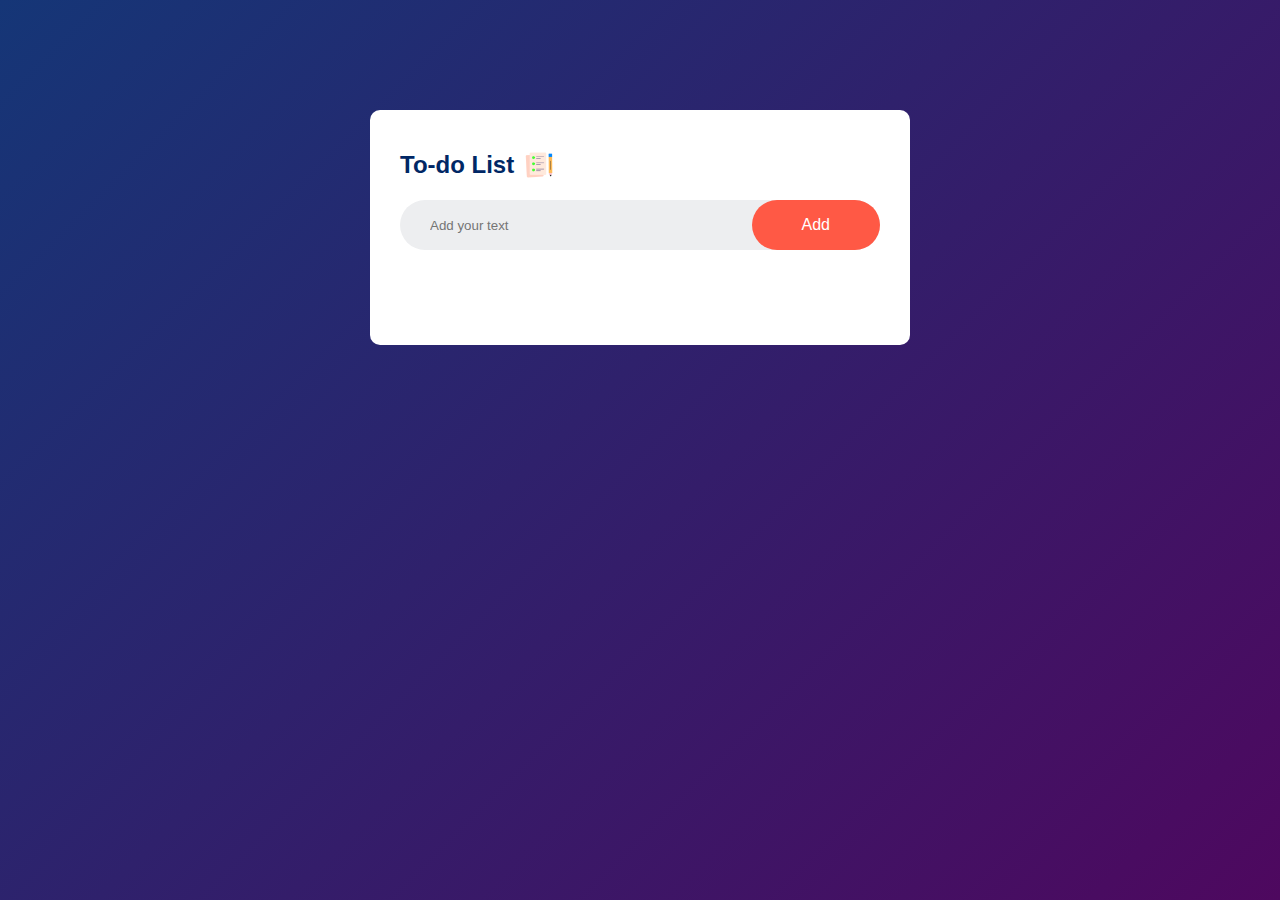
<file: index.html>
<!DOCTYPE html>
<html lang="en">
<head>
    <meta charset="UTF-8">
    <meta name="viewport" content="width=device-width, initial-scale=1.0">
    <title>To-do List</title>
    <link rel="stylesheet" href="todolist.css">
</head>
<body>
    <div class="container">
        <div class="todo-app">
            <h2>To-do List <img src="images/icon.png"></h2>
            <div class="row">
                <input type="text" id="input-box" placeholder="Add your text">
                <button onclick="addTask()">Add</button>
            </div>
            <ul id="list-container">
            <!--   <li class="checked">Task 1</li>
                <li>Task 2</li>
                <li>Task 3</li>  -->
            </ul>
        </div>    
    </div>
<script src="todolist.js"></script>    
</body>
</html>
</file>
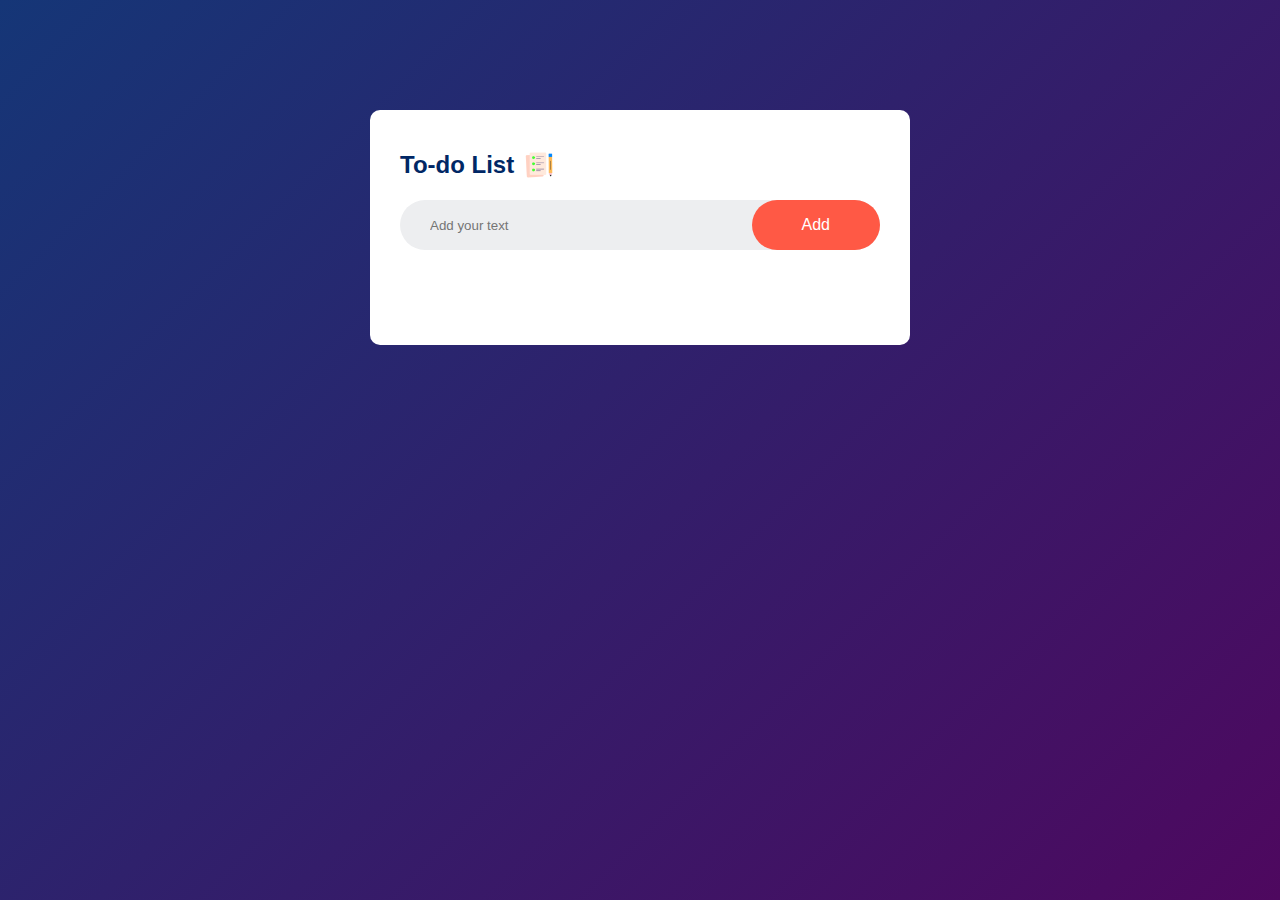
<file: todolist.html>
<!DOCTYPE html>
<html lang="en">
<head>
    <meta charset="UTF-8">
    <meta name="viewport" content="width=device-width, initial-scale=1.0">
    <title>To-do List</title>
    <link rel="stylesheet" href="todolist.css">
</head>
<body>
    <div class="container">
        <div class="todo-app">
            <h2>To-do List <img src="images/icon.png"></h2>
            <div class="row">
                <input type="text" id="input-box" placeholder="Add your text">
                <button onclick="addTask()">Add</button>
            </div>
            <ul id="list-container">
            <!--   <li class="checked">Task 1</li>
                <li>Task 2</li>
                <li>Task 3</li>  -->
            </ul>
        </div>    
    </div>
<script src="todolist.js"></script>    
</body>
</html>
</file>
<file: todolist.css>
*{
    margin: 0;
    padding: 0;
    font-family: 'poppins',sans-serif;
    box-sizing: border-box;
}

.container{
    width: 100%;
    min-height: 100vh;
    background: linear-gradient(135deg,#153677,#4e085f);
    padding: 10px;
}

.todo-app{
    width: 100%;
    max-width: 540px;
    background: #fff;
    margin: 100px auto 20px;
    padding: 40px 30px 70px;
    border-radius: 10px;
}

.todo-app h2{
    color: #002765;
    display: flex;
    align-items: center;
    margin-bottom: 20px;
}

.todo-app h2 img{
    width: 30px;
    margin-left: 10px;
}

.row{
    display: flex;
    align-items: center;
    justify-content: space-between;
    background: #edeef0;
    border-radius: 30px;
    padding-left: 20px;
    margin-bottom: 25px;
}

input{
    flex: 1;
    border: none;
    outline: none;
    background: transparent;
    padding: 10px;
    font-weight: 14px;
}

button{
    border: none;
    outline: none;
    padding: 16px 50px;
    background: #ff5945;
    color: #fff;
    font-size: 16px;
    cursor: pointer;
    border-radius: 40px;
}

ul li{
    list-style: none;
    font-size: 17px;
    padding: 12px 8px 12px 50px;
    user-select: none;
    cursor: pointer;
    position: relative;
}

ul li::before{
    content: '';
    position: absolute;
    height: 28px;
    width: 28px;
    border-radius: 50%;
    background-image: url(images/unchecked.png);
    background-size: cover;
    background-position: center;
    top: 12px;
    left: 8px;
}

ul li.checked{
    color: #555;
    text-decoration: line-through;
}

ul li.checked::before{
    background-image: url(images/checked.png);
}

ul li span{
    position: absolute;
    right: 0;
    top: 5px;
    width: 40px;
    height: 40px;
    font-size: 22px;
    color: #555;
    line-height: 40px;
    text-align: center;
    border-radius: 50%;
}

ul li span:hover{
    background: #edeef0;

}
</file>
